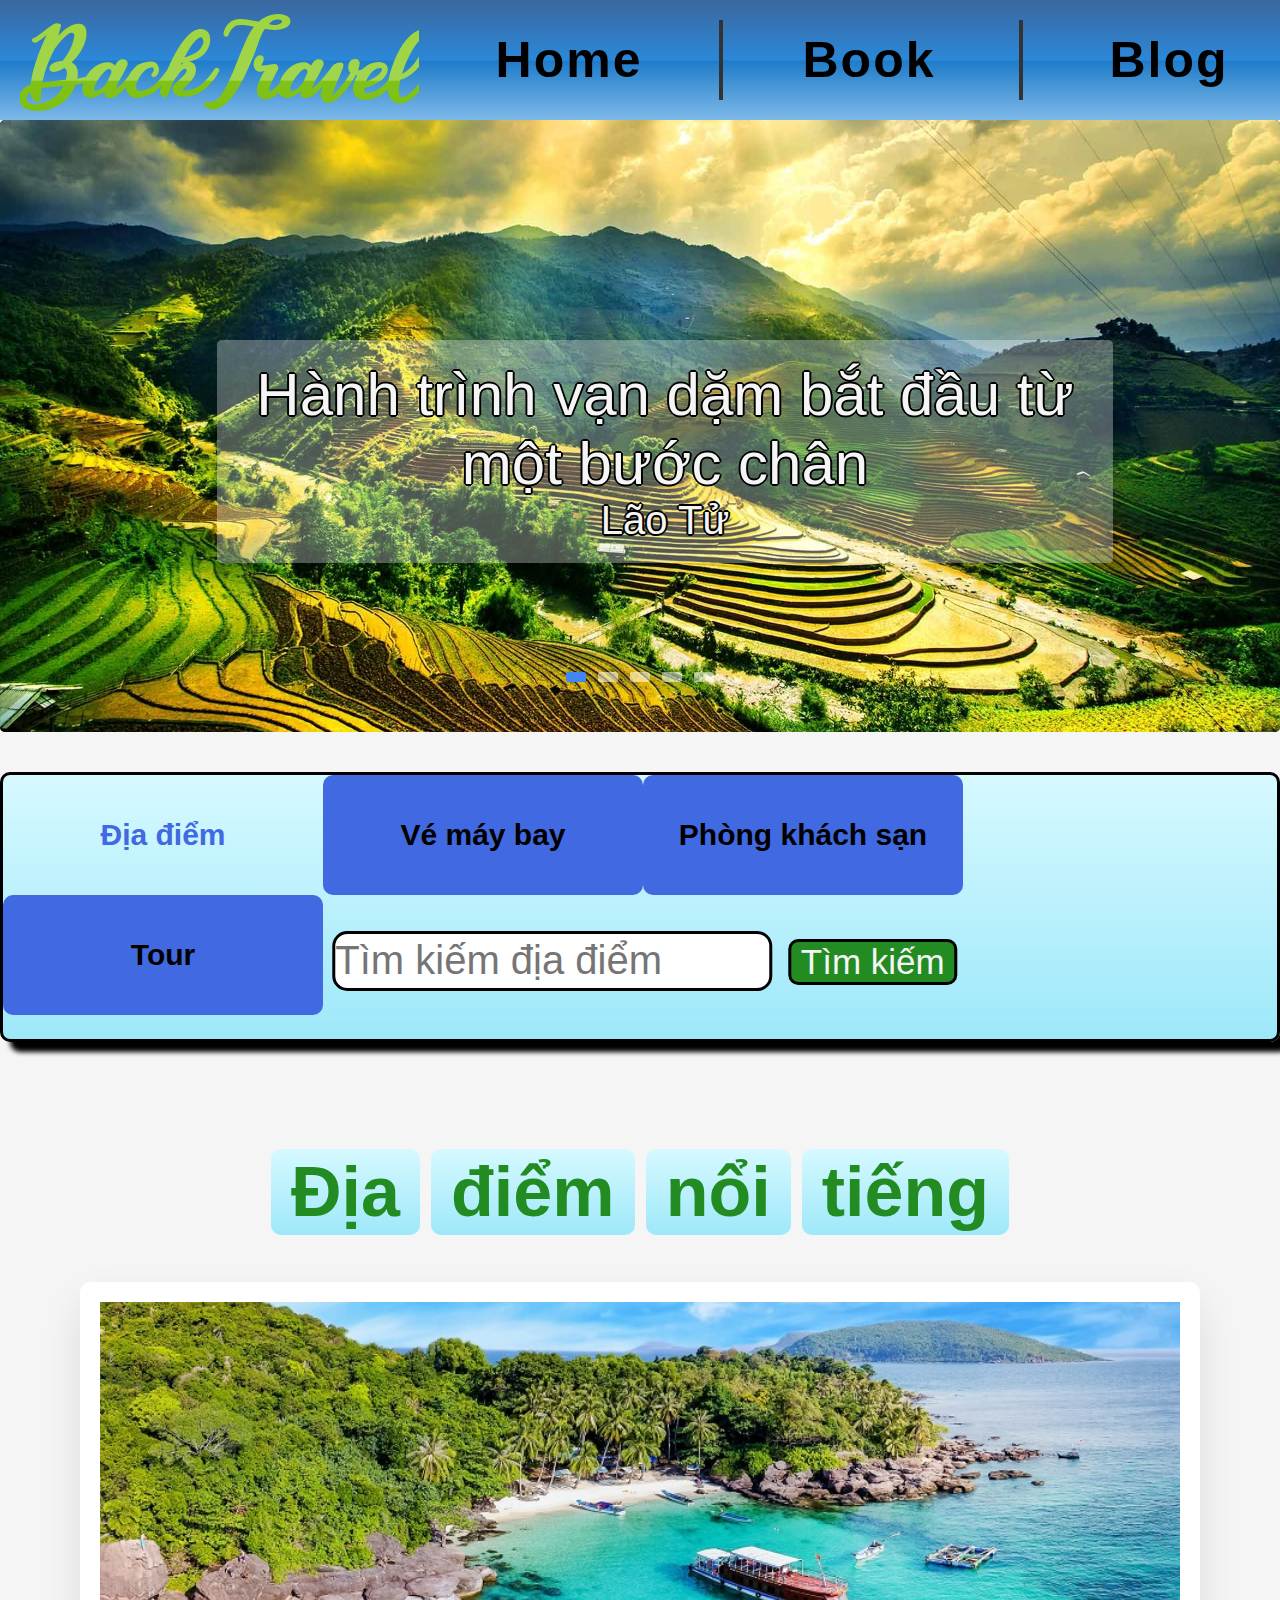
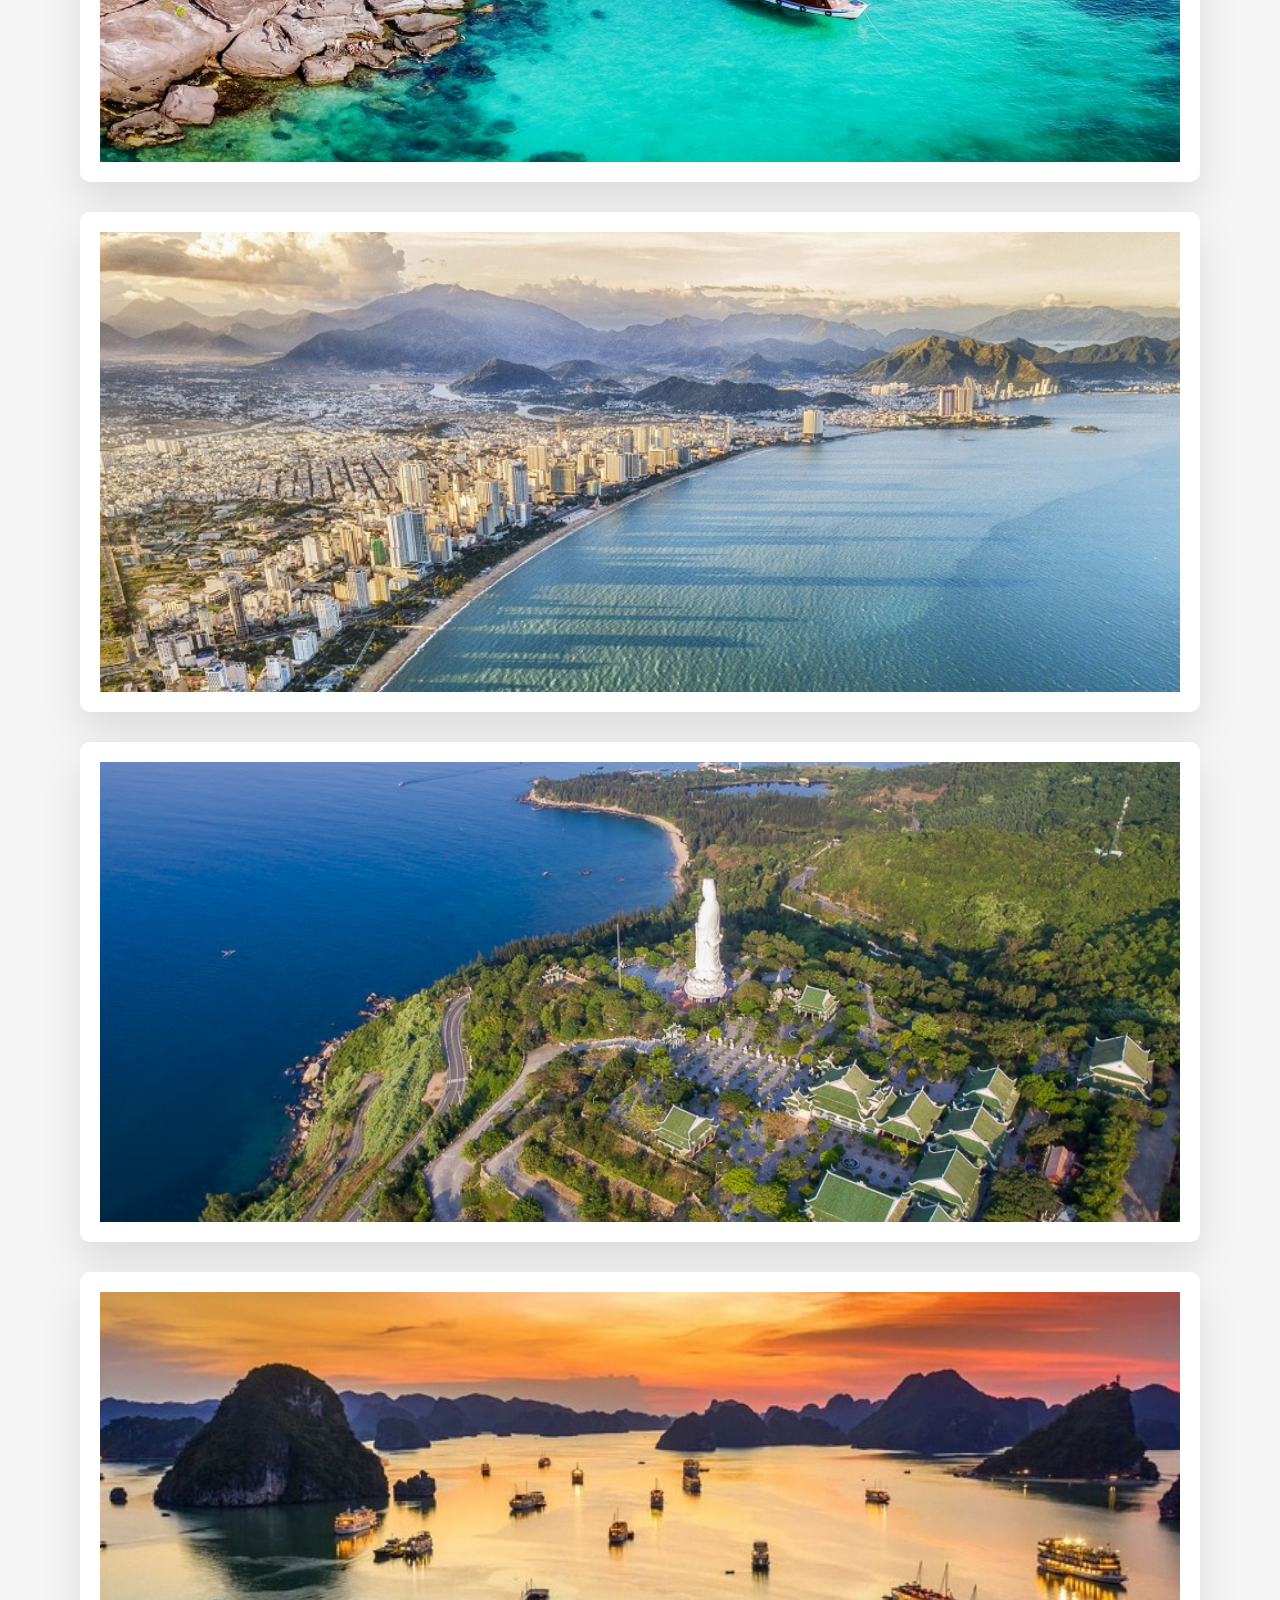
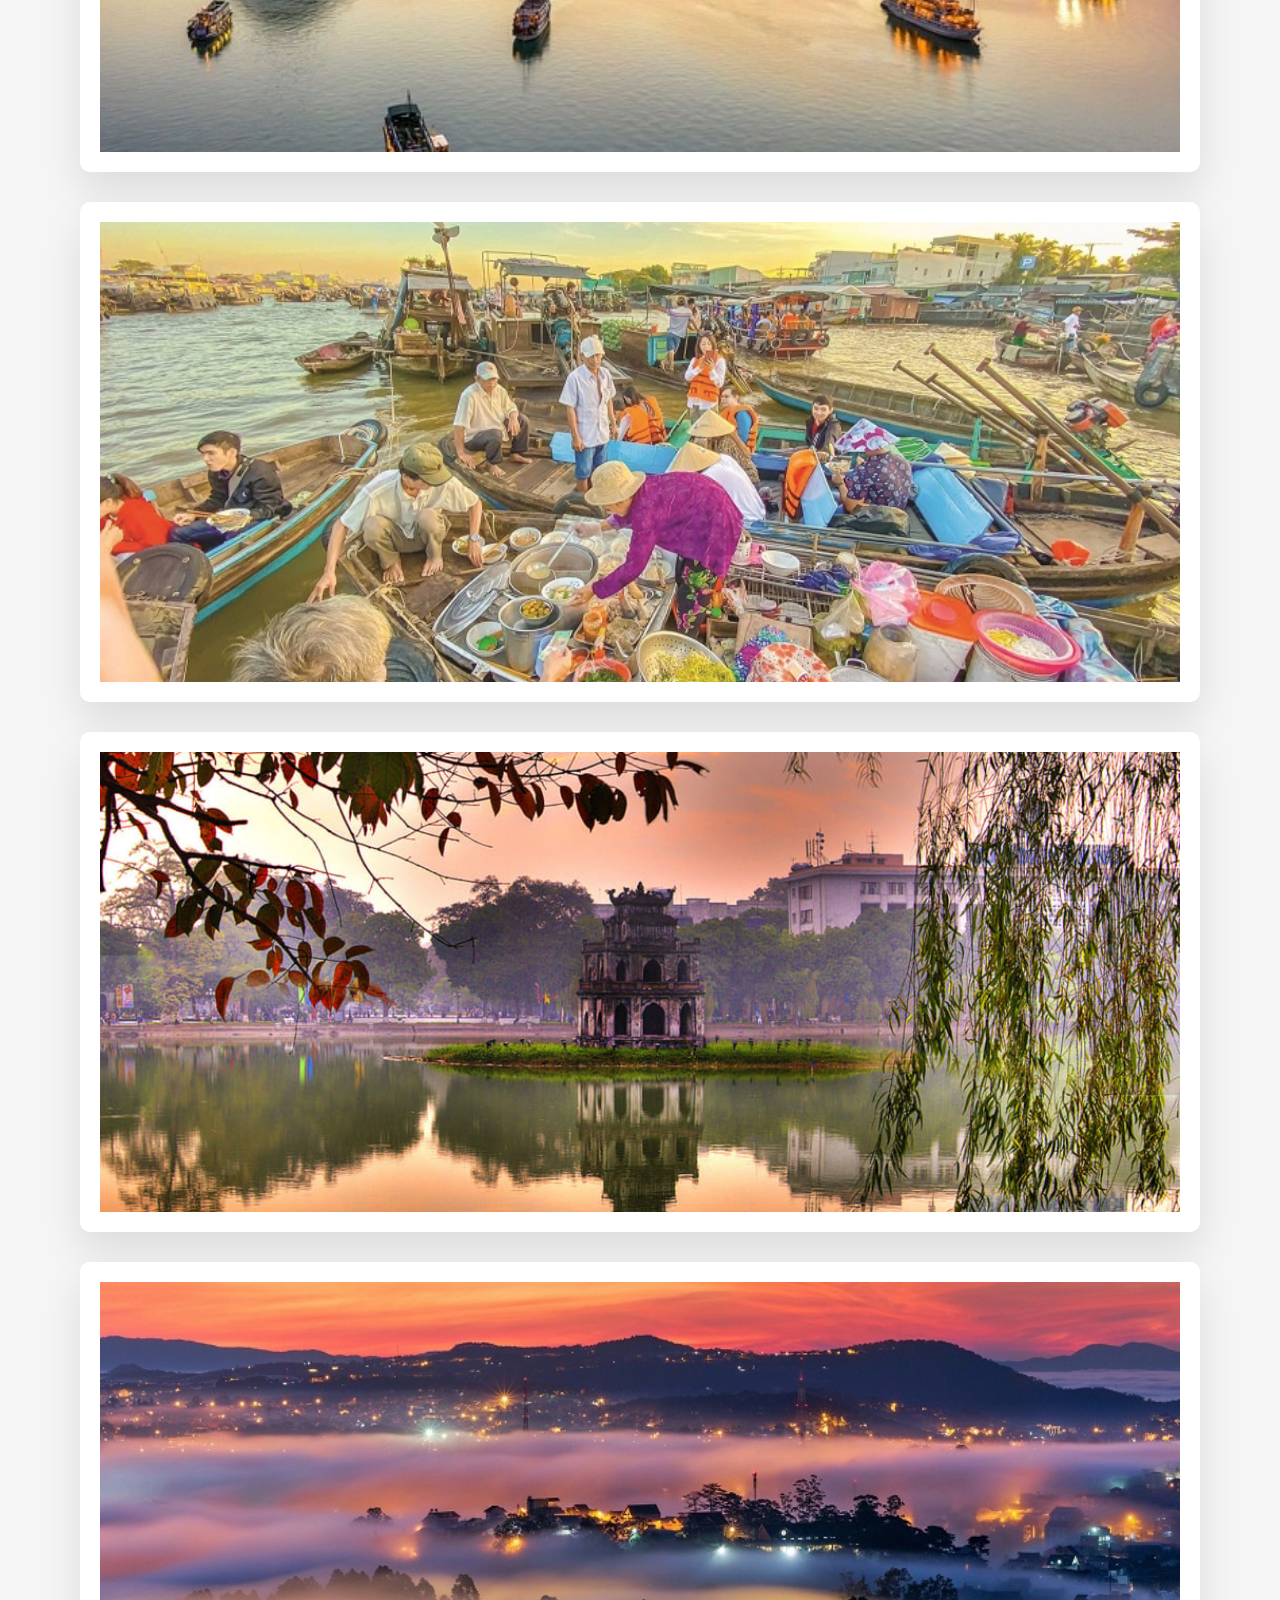
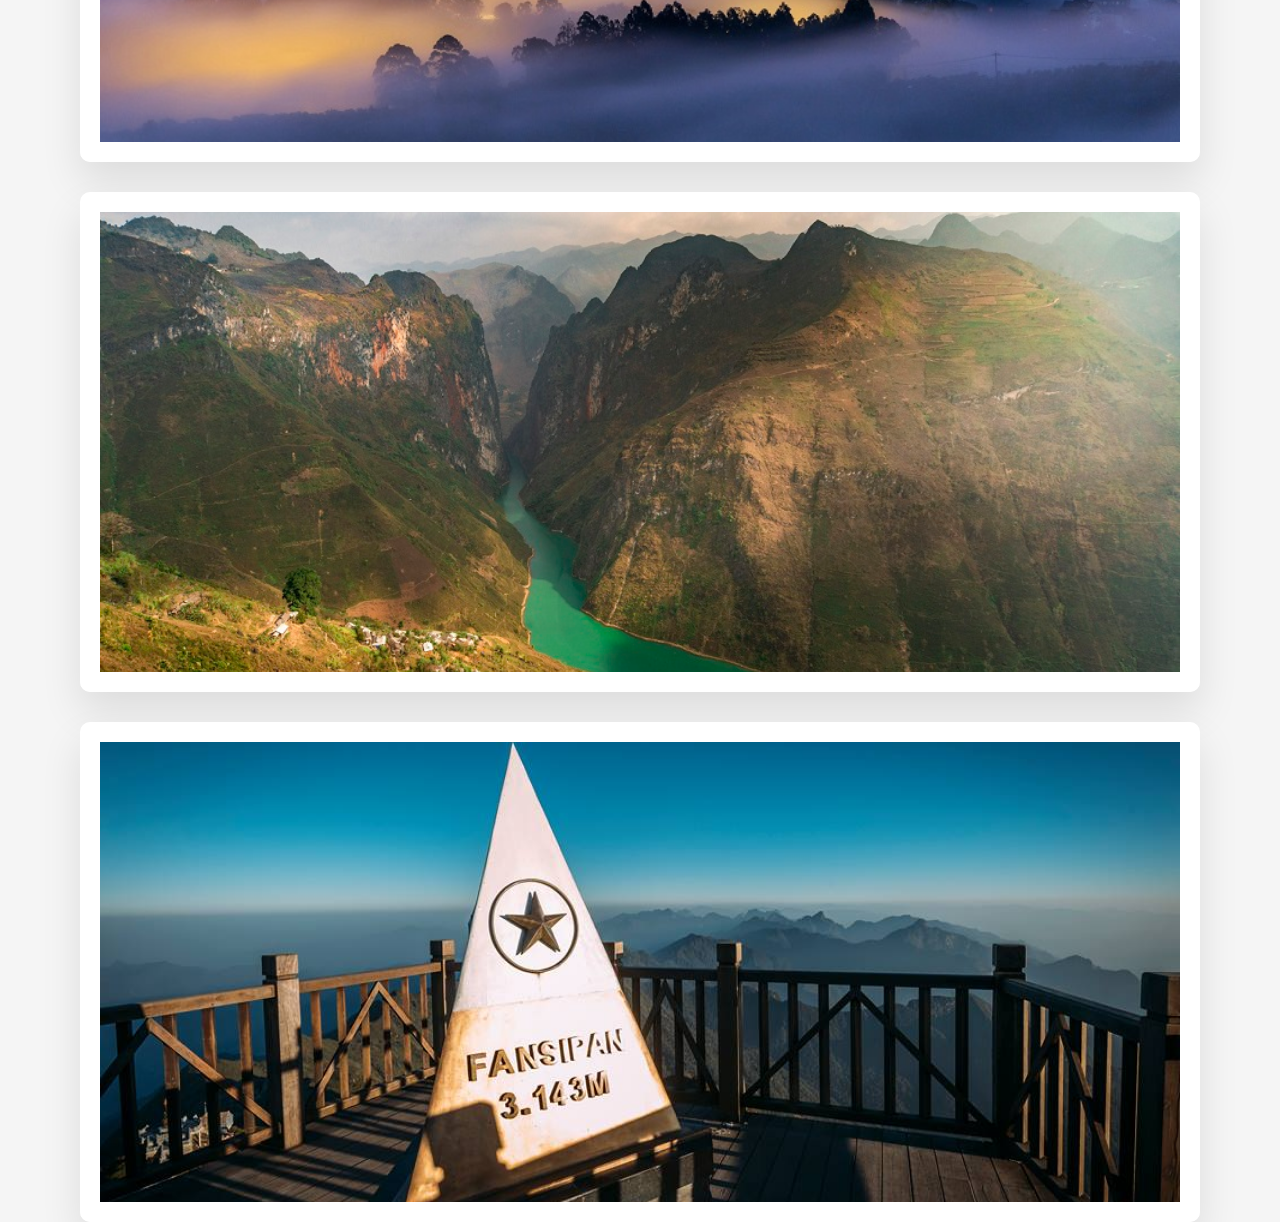
<file: home.html>
<!DOCTYPE html>
<html lang="en">
<head>
    <meta charset="UTF-8">
    <meta http-equiv="X-UA-Compatible" content="IE=edge">
    <meta name="viewport" content="width=device-width, initial-scale=1.0">
    <link rel="stylesheet" href="https://www.fontspace.com/cassandra-font-f29711">
    <!-- Tìm icon: https://fontawesome.com/icons/cloudflare?s=solid&f=brands -->
    <link rel="stylesheet" href="https://cdnjs.cloudflare.com/ajax/libs/font-awesome/5.15.3/css/all.min.css">
    

    <link rel="preconnect" href="https://fonts.googleapis.com">
    <link rel="preconnect" href="https://fonts.gstatic.com" crossorigin>
    <link href="https://fonts.googleapis.com/css2?family=Poppins:wght@300&display=swap" rel="stylesheet">

    <link rel="stylesheet" href="style.css">
    <title>BACKPACKING TRAVEL WEBSITE</title>
</head>
<body>
    <header>

        <a  href="./home.html" id="logo">BackTravel</a>

        <nav id="navbar">
            <a href="" class="navHome">
                Home
            </a>
            <a href="./book.html" class="navBook">
                Book
            </a>
            <a href="" class="navBlog">
                Blog
            </a>

        </nav>
        <div class="searchAndLogin">
            <div class="search">
                <input type="search" class="search-bar" placeholder="Tìm kiếm địa điểm">
                <label for="search-bar" class="fas fa-search"></label>
            </div>
            <i class="fas fa-user" id="login-btn"></i>
        </div>
    </header>


    <div id="slider">
        <div class="slide active">
            <img src="./assets/images/slide1.jpeg" alt="">
            <div class="info">
                <p>Hành trình vạn dặm bắt đầu từ một bước chân</p>
                <h2>Lão Tử</h2>

            </div>
        </div>
        <div class="slide">
            <img src="./assets/images/slide2.jpg" alt="">
            <div class="info">
                <p>Du lịch chính là được sống</p>
                <h2>Hans Christian Andersen</h2>
            </div>
        </div>
        <div class="slide">
            <img src="./assets/images/slide3.jpg" alt="">
            <div class="info">
                <p>Khách du lịch không biết nơi nào họ từng đến, kẻ lữ hành không biết nơi nào họ sắp đến</p>
                <h2>Paul Theroux</h2>
            </div>
        </div>
        <div class="slide">
            <img src="./assets/images/slide4.jpg" alt="">
            <div class="info">
                <p>Chỉ có người lang thang mới tìm ra những con đường mới</p>
                <h2>Tục ngữ Na Uy</h2>
            </div>
        </div>
        <div class="slide">
            <img src="./assets/images/slide5.jpg" alt="">
            <div class="info">
                <p>Đi càng xa, tôi càng tiến gần đến bản thân mình</p>
                <h2>Andrew McCarthy</h2>
            </div>
        </div>
        <div class="navSlider">
            <i class="fas fa-chevron-left prev-btn"></i>
            <i class="fas fa-chevron-right next-btn"></i>
        </div>
        <div class="navigation-visibility">
            <div class="slide-icon active"></div>
            <div class="slide-icon"></div>
            <div class="slide-icon"></div>
            <div class="slide-icon"></div>
            <div class="slide-icon"></div>
        </div>
    </div>

    <div id="tabs">
        <!-- Tab links -->
        <div class="tab">
            <button class="tablinks tabActive" onclick="openTab(event, 'Place')">Địa điểm</button>
            <button class="tablinks" onclick="openTab(event, 'Flight')">Vé máy bay</button>
            <button class="tablinks" onclick="openTab(event, 'Hotel')">Phòng khách sạn</button>
            <button class="tablinks" onclick="openTab(event, 'Tour')">Tour</button>
        </div>
        
        <!-- Tab content -->
        <div id="Place" class="tabcontent tabActive">
            <input type="search" class="search-bar" placeholder="Tìm kiếm địa điểm">
            <button class="Btn">Tìm kiếm</button>
        </div>
        
        <div id="Flight" class="tabcontent">

            <div class="row">
                <div class="colume">
                    <input type="radio" class="oneWay" name="typeTicket" value="OneWay">
                    <label for="oneWay">Một chiều</label>
                    <input type="radio" class="roundTrip" name="typeTicket" value="RoundTrip">
                    <label for="roundTrip">Khứ hồi</label>
                </div>
                
                
            </div>

            <div class="row">
                <div class="colume">
                    <h5> Từ </h5>
                    <input type="text" placeholder="Từ">
                </div>
                    
                <div class="colume">
                    <h5> Đến </h5>
                    <input type="text" placeholder="Đến">
                </div>
                    

            </div>
            <div class="row">
                <div class="colume">
                    <h5> Ngày đi</h5>
                    <input class="glyphicon glyphicon-calendar" type="date" placeholder="mm/dd/yyyy">
                </div>
                
                <div class="colume">
                    <h5> Ngày về </h5>
                    <input class="glyphicon glyphicon-calendar" type="date" placeholder="mm/dd/yyyy">
                </div>

            </div>
            <div class="row">
                <div class="colume">
                    <h5> Số người lớn </h5>
                    <input type="number" name="points" min="0" max="100" step="10" value="1">
                </div>
                
                <div class="colume">
                    <h5> Số trẻ em </h5>
                    <input type="number" name="points" min="0" max="100" step="10" value="0">
                </div>

                
            </div>
            <div class="row">
                <div class="colume">
                    <label for="sel1">Hạng ghế</label>
                    <select class="form-control" id="sel1">
                        <option>Hạng nhất</option>
                        <option>Thương gia</option>
                        <option>Phổ thông</option>
                    </select>
                    <label class="checkbox-inline"><input type="checkbox" value="">Bữa ăn</label>
                    <label class="checkbox-inline"><input type="checkbox" value="">Wifi</label>
                </div>

                
            </div>
            <div class="row findBtn">
                <button type="button" class="Btn">Tìm kiếm </button>
            </div>
            
            
        </div>
        
        <div id="Hotel" class="tabcontent">
            
            <div class="row">
                <div class="colume">
                    <h5> Điểm đến </h5>
                    <input type="text" placeholder="Bạn muốn đến đâu?">
                </div>
                    

            </div>
            <div class="row">
                <div class="colume">
                    <h5> Nhận phòng</h5>
                    <input class="glyphicon glyphicon-calendar" type="date" placeholder="mm/dd/yyyy">
                </div>
                
                <div class="colume">
                    <h5> Trả phòng </h5>
                    <input class="glyphicon glyphicon-calendar" type="date" placeholder="mm/dd/yyyy">
                </div>

            </div>
            <div class="row">
                <div class="colume">
                    <h5> Số phòng </h5>
                    <input type="number" name="points" min="0" max="100" step="10" value="1">
                </div>

                <div class="colume">
                    <h5> Số người lớn </h5>
                    <input type="number" name="points" min="0" max="100" step="10" value="1">
                </div>
                
                <div class="colume">
                    <h5> Số trẻ em </h5>
                    <input type="number" name="points" min="0" max="100" step="10" value="0">
                </div>
            </div>
            <div class="row findBtn">
                <button type="button" class="Btn">Tìm kiếm </button>
            </div>

        </div>

        <div id="Tour" class="tabcontent">
            <div class="row">
                <div class="colume">
                    <h5> Điểm đi </h5>
                    <input type="text" placeholder="Nơi khởi hành">
                </div>
                    
                <div class="colume">
                    <h5> Điểm đến </h5>
                    <input type="text" placeholder="Hãy chọn điểm đến">
                </div>
                    

            </div>
            <div class="row">
                <div class="colume">
                    <h5> Ngày đi</h5>
                    <input class="glyphicon glyphicon-calendar" type="date" placeholder="mm/dd/yyyy">
                </div>
                
                <div class="colume">
                    <label for="soNgay">Số ngày</label>
                    <br>
                    <select class="form-control" id="soNgay">
                        <option>1-3 ngày</option>
                        <option>4-7 ngày</option>
                        <option>8-14 ngày</option>
                        <option>Trên 14 ngày</option>
                    </select>
                </div>

            </div>
            <div class="row findBtn">
                <button type="button" class="Btn">Tìm kiếm </button>
            </div>
        </div>
    </div>


    <div id="famousPlace">
        <h1 class="heading">
            <span>Địa</span>
            <span>điểm</span>
            <span>nổi</span>
            <span>tiếng</span>
        </h1>
    
        <div class="box-container">
    
            <div class="box">
                <img src="./assets/images/famousPlace1.jpg" alt="">
                <div class="content">
                    <h3>Phú Quốc</h3>
                    <p>Du lịch Phú Quốc nổi tiếng với những bãi biển đẹp, hoang sơ như Bãi Sao, Bãi Dài, Gành Dầu,... cùng nhiều điểm vui chơi hấp dẫn như VinWonders Phú Quốc, Vinpearl Safari, cùng các địa điểm du lịch Phú Quốc nổi tiếng như vườn tiêu, chợ đêm, Dinh Cậu, suối Tranh,...</p>
                    <a href="#" class="Btn">Xem thêm</a>
                </div>
            </div>
            <div class="box">
                <img src="./assets/images/famousPlace2.jpg" alt="">
                <div class="content">
                    <h3>Nha Trang</h3>
                    <p>Thành phố biển miền Trung không chỉ đi vào thơ, hoạ mà còn “được lòng” du khách với những gì đẹp nhất của một vùng duyên hải. Nha Trang, hòn ngọc quý của tỉnh Khánh Hòa luôn là một điểm sáng trên bản đồ du lịch Việt, thu hút đông đảo du khách trong nước và quốc tế...</p>
                    <a href="#" class="Btn">Xem thêm</a>
                </div>
            </div>
            <div class="box">
                <img src="./assets/images/famousPlace3.jpg" alt="">
                <div class="content">
                    <h3>Đà Nẵng</h3>
                    <p>Đây là thành phố của nhiều cây cầu đẹp như cầu sông Hàn, cầu Rồng, cầu Thuận Phước, cầu tình yêu; những bãi biển hoang sơ, thơ mộng như biển Mỹ Khê, biển Non Nước, biển Xuân Thiều,... cùng nhiều thắng cảnh đẹp khác như núi Ngũ Hành Sơn, bán đảo Sơn Trà, Ghềnh Bàng,...</p>
                    <a href="#" class="Btn">Xem thêm</a>
                </div>
            </div>
            <div class="box">
                <img src="./assets/images/famousPlace4.jpg" alt="">
                <div class="content">
                    <h3>Hạ Long Quảng Ninh</h3>
                    <p>Du lịch Hạ Long - 1 trong 7 kỳ quan thiên nhiên thế giới, du khách sẽ được khám phá nhiều hang động độc đáo, các hòn đảo tuyệt đẹp như đảo Mắt Rồng, Ngọc Vừng, hòn Con Cóc,... </p>
                    <a href="#" class="Btn">Xem thêm</a>
                </div>
            </div>
            <div class="box">
                <img src="./assets/images/famousPlace5.jpg" alt="">
                <div class="content">
                    <h3>Cần Thơ</h3>
                    <p>Cần Thơ là một trong những điểm du lịch miền Tây Nam Bộ hấp dẫn hàng đầu. Các địa điểm du lịch Cần Thơ nổi tiếng phải kể đến như  bến Ninh Kiều, chợ Đêm, đảo ngọt Cù Lao, nhà cổ Bình Thủy,...</p>
                    <a href="#" class="Btn">Xem thêm</a>
                </div>
            </div>
            <div class="box">
                <img src="./assets/images/famousPlace6.jpg" alt="">
                <div class="content">
                    <h3>Hà Nội</h3>
                    <p>Thủ đô Hà Nội ngàn năm văn hiến là một trong những nơi mà bất kỳ người Việt Nam nào cũng muốn được đặt chân đến một lần trong đời. Du lịch Thủ đô, du khách sẽ được ghé thăm những điểm tham quan nổi tiếng như Quảng trường Ba Đình, Văn Miếu Quốc Tử Giám, chùa Trấn Quốc,... hay chiêm ngưỡng cảnh đẹp Hồ Tây, Hồ Gươm, Hoàng thành Thăng Long,...</p>
                    <a href="#" class="Btn">Xem thêm</a>
                </div>
            </div>
            <div class="box">
                <img src="./assets/images/famousPlace7.jpeg" alt="">
                <div class="content">
                    <h3>Đà Lạt</h3>
                    <p>Với cảnh đẹp thơ mộng, khí hậu mát mẻ cùng nhiều món ăn ngon, Đà Lạt là điểm đến hút du khách đầu nước ta. Vẻ đẹp lãng mạn của Đà Lạt khiến bao người mê đắm. Đến đây, đừng quên check in các điểm tham quan nổi bật như núi Langbiang Đà Lạt, hồ Xuân Hương, hồ Tuyền Lâm, đồn điền cà phê Mê Linh,...</p>
                    <a href="#" class="Btn">Xem thêm</a>
                </div>
            </div>
            <div class="box">
                <img src="./assets/images/famousPlace8.jpg" alt="">
                <div class="content">
                    <h3>Hà Giang</h3>
                    <p>Hà Giang thu hút du khách bởi vẻ đẹp thiên nhiên hoang sơ, bình dị, yên bình. Các điểm du lịch nổi tiếng mà bạn nhất định phải ghé khi đến Hà Giang là Hoàng Su Phì, đèo Mã Pí Lèng, cao nguyên đá Đồng Văn, Phó Bảng, cột cờ Lũng Cú, động Lùng Khúy, cửa khẩu Săm Pun, hồ Noong, thung lũng Sủng Là, phố cổ Đồng Văn,...</p>
                    <a href="#" class="Btn">Xem thêm</a>
                </div>
            </div>
            <div class="box">
                <img src="./assets/images/famousPlace9.jpg" alt="">
                <div class="content">
                    <h3>Sapa</h3>
                    <p>Vùng núi Tây Bắc Việt Nam nổi tiếng với núi non hùng vĩ, cảnh đẹp nên thơ. Sapa - một trong những điểm du lịch hấp dẫn của Tây Bắc, níu chân du khách bởi vẻ đẹp lãng mạn của bản Cầu Mây, Cát Cát; những thửa ruộng bậc thang uốn lượn; những ngọn núi chạm mây như đỉnh Fansipan, núi Hàm Rồng; nét văn hóa độc đáo của người Tây Bắc...</p>
                    <a href="#" class="Btn">Xem thêm</a>
                </div>
            </div>
    
        </div>
    </div>
    <script src="./script.js"></script>
</body>
</html>
</file>
<file: style.css>
@import url('https://fonts.googleapis.com/css2?family=Poppins:wght@300&display=swap');

* {
    text-decoration: none;
    margin: 0;
    padding: 0;
    box-sizing: border-box;
    font-family: "Nunito", sans-serif;
    transition: all .2s linear;
}



html {
  background-color: whitesmoke;
  font-size: 20px;
}





@font-face {
    font-family: 'cassandra';
    src: url('CassandraPersonalUseRegular-3BjG.ttf');
}


/* Header */
header{
  height: 6rem;
  position: fixed;
  top:0; left: 0; right:0;
  z-index: 1000;
  display: flex;
  align-items: center;
  justify-content: space-between;

  background: rgb(59,103,158); /* Old browsers */
  background: -moz-linear-gradient(top, rgba(59,103,158,1) 0%, rgba(43,136,217,1) 50%, rgba(32,124,202,1) 51%, rgba(125,185,232,1) 100%); /* FF3.6-15 */
  background: -webkit-linear-gradient(top, rgba(59,103,158,1) 0%,rgba(43,136,217,1) 50%,rgba(32,124,202,1) 51%,rgba(125,185,232,1) 100%); /* Chrome10-25,Safari5.1-6 */
  background: linear-gradient(to bottom, rgba(59,103,158,1) 0%,rgba(43,136,217,1) 50%,rgba(32,124,202,1) 51%,rgba(125,185,232,1) 100%); /* W3C, IE10+, FF16+, Chrome26+, Opera12+, Safari7+ */
  filter: progid:DXImageTransform.Microsoft.gradient( startColorstr='#3b679e', endColorstr='#7db9e8',GradientType=0 );

}

#logo {
  font-size: 3rem;
  font-weight: bolder;
  font-family: 'cassandra';
  position: relative;
  margin: 2rem 0 0 1rem;
  background: rgb(157,213,58); 
  background: -moz-linear-gradient(top,  rgba(157,213,58,1) 0%, rgba(161,213,79,1) 50%, rgba(128,194,23,1) 51%, rgba(124,188,10,1) 100%);
  background: -webkit-linear-gradient(top,  rgba(157,213,58,1) 0%,rgba(161,213,79,1) 50%,rgba(128,194,23,1) 51%,rgba(124,188,10,1) 100%);
  background: linear-gradient(to bottom,  rgba(157,213,58,1) 0%,rgba(161,213,79,1) 50%,rgba(128,194,23,1) 51%,rgba(124,188,10,1) 100%);
  filter: progid:DXImageTransform.Microsoft.gradient( startColorstr='#9dd53a', endColorstr='#7cbc0a',GradientType=0 );
  -webkit-background-clip: text;
  background-clip: text;
  -webkit-text-fill-color: transparent;
    
    
}

header #navbar {
  position: relative;
  display: flex;
}

#navbar a{
  color:#000;
  text-decoration: none;
  width: 15rem;
  font-weight: 600;
  letter-spacing: 0.1rem;
  font-size: 2.5rem;
  position: relative;
  padding: 0;
  line-height: 6rem;
  text-align: center;
}





#navbar a:hover {
  color: whitesmoke;
  transition: 0.3s;
}

#navbar .navBook::before {
  content: "";
  position: absolute;
  border-left: 4px solid #333;
  left: 0;
  height: 4rem;
  top: 50%;
  transform: translateY(-50%);
}
#navbar .navBlog::before {
  content: "";
  position: absolute;
  border-left: 4px solid #333;
  left: 0;
  height: 4rem;
  top: 50%;
  transform: translateY(-50%);
}

#navbar a::after {
  content: "";
  position: absolute;
  width: 0;
  height: 5px;
  left: 50%;
  transform: translateX(-50%);

  bottom: 0;
  transition: 0.4s;
}

#navbar a:hover::after {
  width: 50%;
  background-color: whitesmoke;
}


header #navbar a::after {
  background: whitesmoked;
  width: 100%;
  height: 5px;
}



header .search {
  font-size: 2.5rem;
  cursor: pointer;
  display: flex;
  align-items: center;

}
header .search input {
  font-size: 2rem;
  margin: 0.5rem;
  border: 3px solid #000;
  border-radius: 15px;
  width: 20vw;
}

.fas {
  font-size: 2.5rem;
  color: #000;
  cursor: pointer;
  margin-right: 4rem;
}
  
.fas:hover{
  color: #999;
}

.searchAndLogin {
  display: flex;
  align-items: center;
}
@media (max-width: 767.98px) {
  html {
      font-size: 8px!important;
      font-weight: none!important;
  }
  #logo {
    font-size: 2rem;
  }
  #navbar a {
    width: 8rem;
    margin: auto;
    padding: auto;
  }
  #navbar a::before {
    display: none;
    margin: 0;
    padding: 0;
  }
  #navbar a::after {
    display: none;
    margin: 0;
    padding: 0;
  }
  
}


/* Slider */
#slider{
  position: relative;
  background: #000116;
  width: 100%;
  min-height: 30vw;
  margin-top: 6rem;
  overflow: hidden;
  border-radius: 5px;
  
}

#slider .slide{
  position: absolute;
  width: 100%;
  height: 100%;
  clip-path: circle(0% at 0 50%);
  display: flex;
  align-items: center;
  justify-content: center;
}

#slider .slide.active{
  clip-path: circle(150% at 0 50%);
  transition: 2s;
}

#slider .slide img{
  position: absolute;
  width: 100%;
  height: 100%;
  object-fit: cover;
}

#slider .slide .info{
  position: absolute;
  color: #222;
  background: rgba(255, 255, 255, 0.3);
  width: 70%;
  margin-top: 50px;
  margin-left: 50px;
  padding: 20px;
  border-radius: 5px;
  box-shadow: 0 5px 25px rgb(1 1 1 / 5%);
  text-align: center;
}


#slider .slide .info p{
  font-size: 3em;
  font-weight: 500;
  color: whitesmoke;
  text-shadow: 2px 0 0 #000, -2px 0 0 #000, 0 2px 0 #000, 0 -2px 0 #000, 1px 1px #000, -1px -1px 0 #000, 1px -1px 0 #000, -1px 1px 0 #000;

}

#slider .slide .info h2{
  font-size: 2em;
  font-weight: 400;
  color: whitesmoke;
  text-shadow: 2px 0 0 #000, -2px 0 0 #000, 0 2px 0 #000, 0 -2px 0 #000, 1px 1px #000, -1px -1px 0 #000, 1px -1px 0 #000, -1px 1px 0 #000;
}

.navSlider{
  margin-top: 3vw;
  width: 100%;
  height: 500px;
  display: flex;
  align-items: center;
  justify-content: space-between;
  opacity: 0;
  transition: opacity 0.5s ease;
}

#slider:hover .navSlider{
  opacity: 1;
}

.prev-btn, .next-btn{
  z-index: 999;
  font-size: 2em;
  color: #222;
  background: rgba(255, 255, 255, 0.8);
  padding: 10px;
  cursor: pointer;
  margin-right: 0;
}

.prev-btn{
  border-top-right-radius: 3px;
  border-bottom-right-radius: 3px;
}

.next-btn{
  border-top-left-radius: 3px;
  border-bottom-left-radius: 3px;
}

.navigation-visibility{
  margin-top: 5vw;
  z-index: 999;
  display: flex;
  justify-content: center;
}

.navigation-visibility .slide-icon{
  z-index: 999;
  background: rgba(255, 255, 255, 0.5);
  width: 20px;
  height: 10px;
  transform: translateY(-50px);
  margin: 0 6px;
  border-radius: 2px;
  box-shadow: 0 5px 25px rgb(1 1 1 / 20%);
}

.navigation-visibility .slide-icon.active{
  background: #4285F4;
}

@media (max-width: 900px){
  #slider{
    width: 100%;
  }

  #slider .slide .info{
    position: relative;
    width: 80%;
    margin-left: auto;
    margin-right: auto;
  }
}

@media (max-width: 500px){
  #slider .slide .info h2{
    font-size: 1.8em;
    line-height: 40px;
  }

  #slider .slide .info p{
    font-size: 0.9em;
  }
}



/* Tabs */
#tabs {
  position: relative;
  /* width: 60vw;
  min-height: 20vw; */
  width: fit-content;
  min-height: 30vh;
  margin-top: 2rem;
  left: 50%;
  transform: translateX(-50%);
  border: 3px solid #000;
  border-radius: 10px;
  box-shadow: 10px 10px 5px black;
  background: rgb(214,249,255); /* Old browsers */
  background: -moz-linear-gradient(top, rgba(214,249,255,1) 0%, rgba(158,232,250,1) 100%); /* FF3.6-15 */
  background: -webkit-linear-gradient(top, rgba(214,249,255,1) 0%,rgba(158,232,250,1) 100%); /* Chrome10-25,Safari5.1-6 */
  background: linear-gradient(to bottom, rgba(214,249,255,1) 0%,rgba(158,232,250,1) 100%); /* W3C, IE10+, FF16+, Chrome26+, Opera12+, Safari7+ */
  filter: progid:DXImageTransform.Microsoft.gradient( startColorstr='#d6f9ff', endColorstr='#9ee8fa',GradientType=0 ); /* IE6-9 */
}
.tab {
  overflow: hidden;
  border-top-left-radius: 10px;
  border-top-right-radius: 10px;
  position: relative;
  max-height: 30%;
  
}

.tablinks.tabActive {
  background: inherit !important;
  color: #4169E1 !important;
}

.tabcontent.tabActive {
  display: block!important;
}


.tab button {
  width: 16rem;
  font-size: 1.5em;
  border: 0 solid #000;
  border-radius: 10px;
  font-weight: bold;
  float: left;
  outline: none;
  cursor: pointer;
  padding: 0;
  transition: 0.3s;
  line-height: 6rem;
  text-align: center;
  background-color: #4169E1;
}

.tab button:hover {
  background-color: #ddd;
}



/* Tab content */
.tabcontent {
  display: none;
  
}

.tabcontent.tabActive {
  display: block;
  
}

/* Place */
#Place {
  position: absolute;
  top: 55%;
  left: 50%;
  transform: translateX(-50%);
  line-height: 100%;
  text-align: center;
}

#Place input {
  font-size: 2rem;
  height: 3rem;
  max-width: 22rem;
  margin: 0.5rem;
  border: 3px solid #000;
  border-radius: 15px;
}

.Btn {
  font-size: 1.75rem;
  padding: 0 0.5rem;
  border: 3px solid #000;
  border-radius: 10px;
  background-color: #228B22;
  color: whitesmoke;
  font-weight: 200;
}
.Btn:hover {
  background-color: #999;
  cursor: pointer;
  color: #000;
}

/* Flight */
#Flight {
  font-size: 2rem;
  height: fit-content;
  width: fit-content;
	margin: 0 auto;
	color: #4169E1;
	margin-top: 40px;
  
}

#Flight input {
  font-size: 1.5rem;
}

#Flight select {
  font-size: 1.5rem;
  height: 3rem;
}

.checkbox-inline input{
  -ms-transform: scale(2); /* IE */
  -moz-transform: scale(2); /* FF */
  -webkit-transform: scale(2); /* Safari and Chrome */
  -o-transform: scale(2); /* Opera */
  transform: scale(2);
  margin: 10px;
  margin-left: 5rem;
}

.oneWay {
  -ms-transform: scale(2); /* IE */
  -moz-transform: scale(2); /* FF */
  -webkit-transform: scale(2); /* Safari and Chrome */
  -o-transform: scale(2); /* Opera */
  transform: scale(2);
  margin: 10px;
}
.roundTrip {
  -ms-transform: scale(2); /* IE */
  -moz-transform: scale(2); /* FF */
  -webkit-transform: scale(2); /* Safari and Chrome */
  -o-transform: scale(2); /* Opera */
  transform: scale(2);
  margin: 10px;
}

#Flight .row {
  display: flex;
  flex-direction: row;
  margin: 2em 0;
}

#Flight .colume {
  min-width: 20rem;
  margin: auto;
}

.findBtn {
  width: auto;
  display: flex;
  justify-content: center;
  margin: 0;
  margin-bottom: 1em;
}

/* Hotel */
#Hotel {
  font-size: 2rem;
  height: fit-content;
  width: fit-content;
	margin: 0 0;
	color: #4169E1;
	margin-top: 40px;
  
}

#Hotel input {
  font-size: 1.5rem;
}

#Hotel .row {
  display: flex;
  flex-direction: row;
  margin: 2em;
}

#Hotel .colume {
  min-width: 13rem;
  margin-left: 5.5rem;
}

.tabcontent input {
  border: 3px solid #333;
  border-radius: 10px;
}

/* Tour */
#Tour {
  font-size: 2rem;
  height: fit-content;
  width: fit-content;
	margin: 0 auto;
	color: #4169E1;
	margin-top: 40px;
  
}

#Tour .row {
  display: flex;
  flex-direction: row;
  margin: 2em;
}

#Tour .colume {
  min-width: 22rem;
  margin: auto;
}

#Tour input {
  font-size: 1.5rem;
}


#Tour select {
  font-size: 1.5rem;
  height: 2.5rem;
}

/* Famous Place */
.heading{
  text-align: center;
  padding:2.5rem 0;
  margin-top: 3rem;
}

.heading span{
  font-size: 3.5rem;
  background: rgb(214,249,255); /* Old browsers */
  background: -moz-linear-gradient(top, rgba(214,249,255,1) 0%, rgba(158,232,250,1) 100%); /* FF3.6-15 */
  background: -webkit-linear-gradient(top, rgba(214,249,255,1) 0%,rgba(158,232,250,1) 100%); /* Chrome10-25,Safari5.1-6 */
  background: linear-gradient(to bottom, rgba(214,249,255,1) 0%,rgba(158,232,250,1) 100%); /* W3C, IE10+, FF16+, Chrome26+, Opera12+, Safari7+ */
  filter: progid:DXImageTransform.Microsoft.gradient( startColorstr='#d6f9ff', endColorstr='#9ee8fa',GradientType=0 ); /* IE6-9 */
  color:#228B22;
  border-radius: .5rem;
  padding:.2rem 1rem;
}

.heading span.space{
  background:none;
}

#famousPlace .box-container{
  display: flex;
  flex-wrap: wrap;
  gap:1.5rem;
}

#famousPlace {
  margin: 0 4rem;
}

#famousPlace .box-container .box{
  overflow: hidden;
  box-shadow: 0 1rem 2rem rgba(0,0,0,.1);
  border:1rem solid #fff;
  border-radius: .5rem;
  flex:1 1 40rem;
  height: 25rem;
  position: relative;
}

#famousPlace .box-container .box img{
  height: 100%;
  width:100%;
  object-fit: cover;
}

#famousPlace .box-container .box .content{
  position: absolute;
  top:-100%; left:0;
  height: 100%;
  width:100%;
  text-align: center;
  background:rgba(0,0,0,.7);
  padding: 2rem;
}

#famousPlace .box-container .box:hover .content{
  top:0;
}

#famousPlace .box-container .box .content h3{
  font-size: 2.5rem;
  color:#228B22;
}

#famousPlace .box-container .box .content p{
  font-size: 1.5rem;
  color:#eee;
  padding:.5rem 0;
}

#famousPlace .box-container .box .content a{
  font-size: 1.25rem;
  color:#eee;
  padding: 0.5rem 0;
}
</file>
